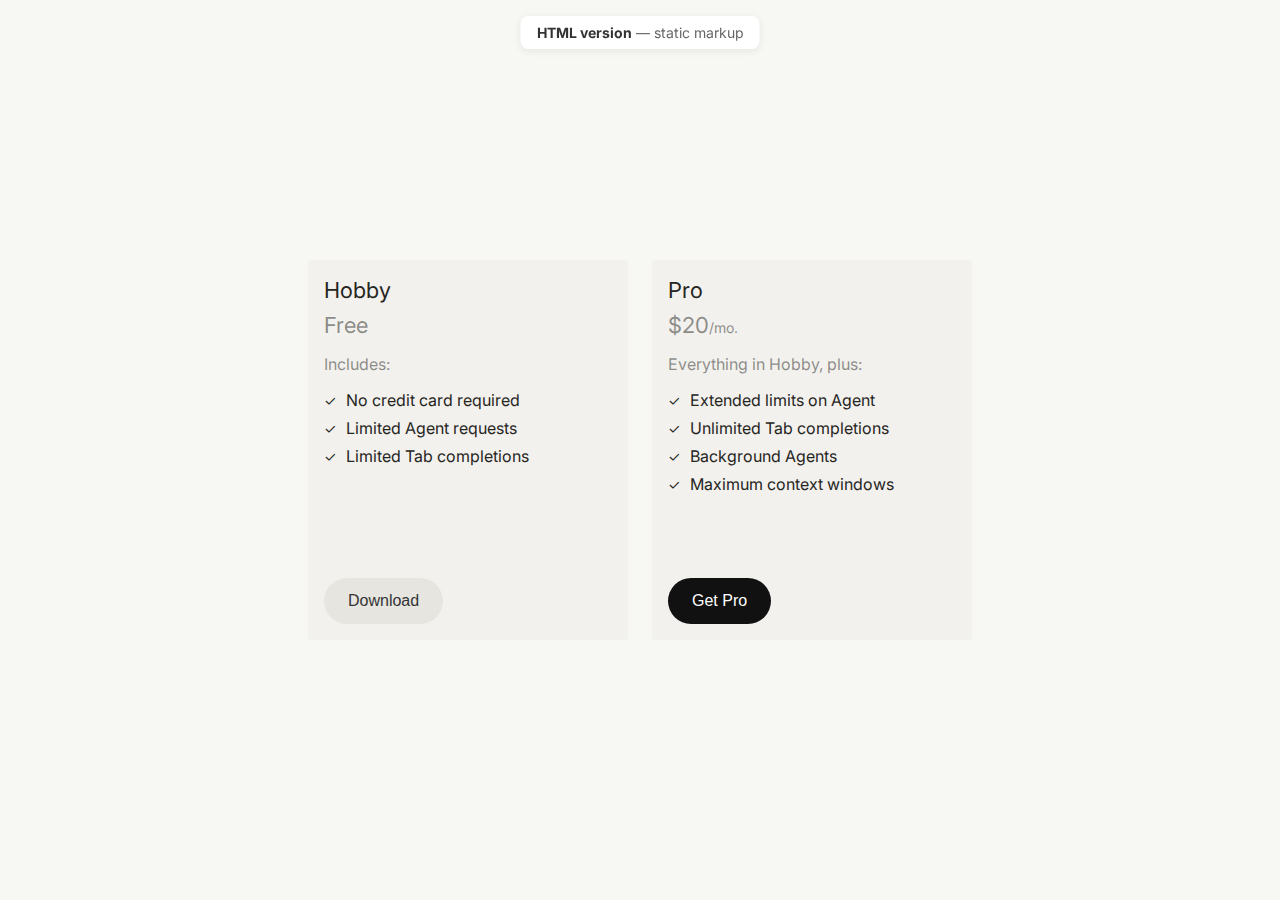
<file: index.html>
<!DOCTYPE html>
<html lang="en">
<head>
    <meta charset="UTF-8">
    <meta name="viewport" content="width=device-width, initial-scale=1.0">
    <title>Pricing Plans — HTML version</title>
    <link rel="preconnect" href="https://fonts.googleapis.com">
    <link rel="preconnect" href="https://fonts.gstatic.com" crossorigin>
    <link href="https://fonts.googleapis.com/css2?family=Inter:wght@400;500;600;700&display=swap" rel="stylesheet">
    <link rel="stylesheet" href="styles.css">
</head>
<body>
    <p class="page-label"><strong>HTML version</strong> — static markup</p>
    <div class="cards-container">
        <div class="card">
            <div class="card-top">
                <h3 class="card-title">Hobby</h3>
                <p class="card-price">
                    <span class="card-price-amount">Free</span>
                </p>
                <div class="card-content">
                    <p class="includes-text">Includes:</p>
                    <ul class="features-list">
                        <li>
                            <span class="checkmark">✓</span>
                            No credit card required
                        </li>
                        <li>
                            <span class="checkmark">✓</span>
                            Limited Agent requests
                        </li>
                        <li>
                            <span class="checkmark">✓</span>
                            Limited Tab completions
                        </li>
                    </ul>
                </div>
            </div>
            <button class="download-button secondary">Download</button>
        </div>
        <div class="card">
            <div class="card-top">
                <h3 class="card-title">Pro</h3>
                <p class="card-price">
                    <span class="card-price-amount">$20</span>
                    <span class="card-price-period">/mo.</span>
                </p>
                <div class="card-content">
                    <p class="includes-text">Everything in Hobby, plus:</p>
                    <ul class="features-list">
                        <li>
                            <span class="checkmark">✓</span>
                            Extended limits on Agent
                        </li>
                        <li>
                            <span class="checkmark">✓</span>
                            Unlimited Tab completions
                        </li>
                        <li>
                            <span class="checkmark">✓</span>
                            Background Agents
                        </li>
                        <li>
                            <span class="checkmark">✓</span>
                            Maximum context windows
                        </li>
                    </ul>
                </div>
            </div>
            <button class="download-button primary">Get Pro</button>
        </div>
    </div>
</body>
</html>
</file>
<file: styles.css>
* {
    margin: 0;
    padding: 0;
    box-sizing: border-box;
}

body {
    font-family: 'Inter', -apple-system, BlinkMacSystemFont, 'Segoe UI', Roboto, sans-serif;
    background-color: #f7f7f4;
    display: flex;
    justify-content: center;
    align-items: center;
    min-height: 100vh;
    padding: 20px;
}

.cards-container {
    display: flex;
    flex-direction: row;
    gap: 24px;
    flex-wrap: nowrap;
    justify-content: center;
    align-items: flex-start;
}

.card {
    display: flex;
    flex-direction: column;
    min-height: 380px;
    background-color: #f2f1ed;
    border-radius: 4px;
    padding: 16px;
    width: 320px;
    flex-shrink: 0;
}

.card-top {
    display: flex;
    flex-direction: column;
}

.card-title {
    font-size: 22px;
    line-height: 28px;
    font-weight: 400;
    color: #26251e;
    margin-bottom: 8px;
}

.card-price {
    font-size: 20px;
    color: rgba(38, 37, 30, 0.5);
    display: inline-flex;
    align-items: baseline;
}

.card-price-amount {
    font-size: 22px;
    font-weight: 400;
    color: rgba(38, 37, 30, 0.5);
}

.card-price-period {
    font-size: 14px;
    color: rgba(38, 37, 30, 0.5);
}

.card-content {
    margin-bottom: 32px;
}

.includes-text {
    font-size: 16px;
    color: rgba(38, 37, 30, 0.5);
    margin: 16px 0px;
}

.features-list {
    list-style: none;
    padding: 0;
}

.features-list li {
    display: flex;
    align-items: center;
    margin-bottom: 8px;
    font-size: 16px;
    color: #26251e;
}

.checkmark {
    color: #26251e;
    font-size: 14px;
    margin-right: 10px;
    font-weight: 400;
}

.download-button {
    margin-top: auto;
    width: fit-content;
    background-color: #e6e5e0;
    border: none;
    border-radius: 999px;
    padding: 14px 24px;
    font-size: 16px;
    font-weight: 500;
    color: #333;
    cursor: pointer;
    transition: background-color 0.2s ease;
}

.download-button:hover {
    background-color: #D8D6CE;
}

.download-button:active {
    background-color: #D8D6CE;
}

.download-button.primary {
    background-color: #111;
    color: #fff;
}

.download-button.primary:hover {
    background-color: #333;
}

.download-button.primary:active {
    background-color: #333;
}

.page-label {
    position: fixed;
    top: 16px;
    left: 50%;
    transform: translateX(-50%);
    font-size: 14px;
    color: #666;
    background: #fff;
    padding: 8px 16px;
    border-radius: 8px;
    box-shadow: 0 2px 8px rgba(0,0,0,0.08);
}

.page-label strong {
    color: #333;
}
</file>
